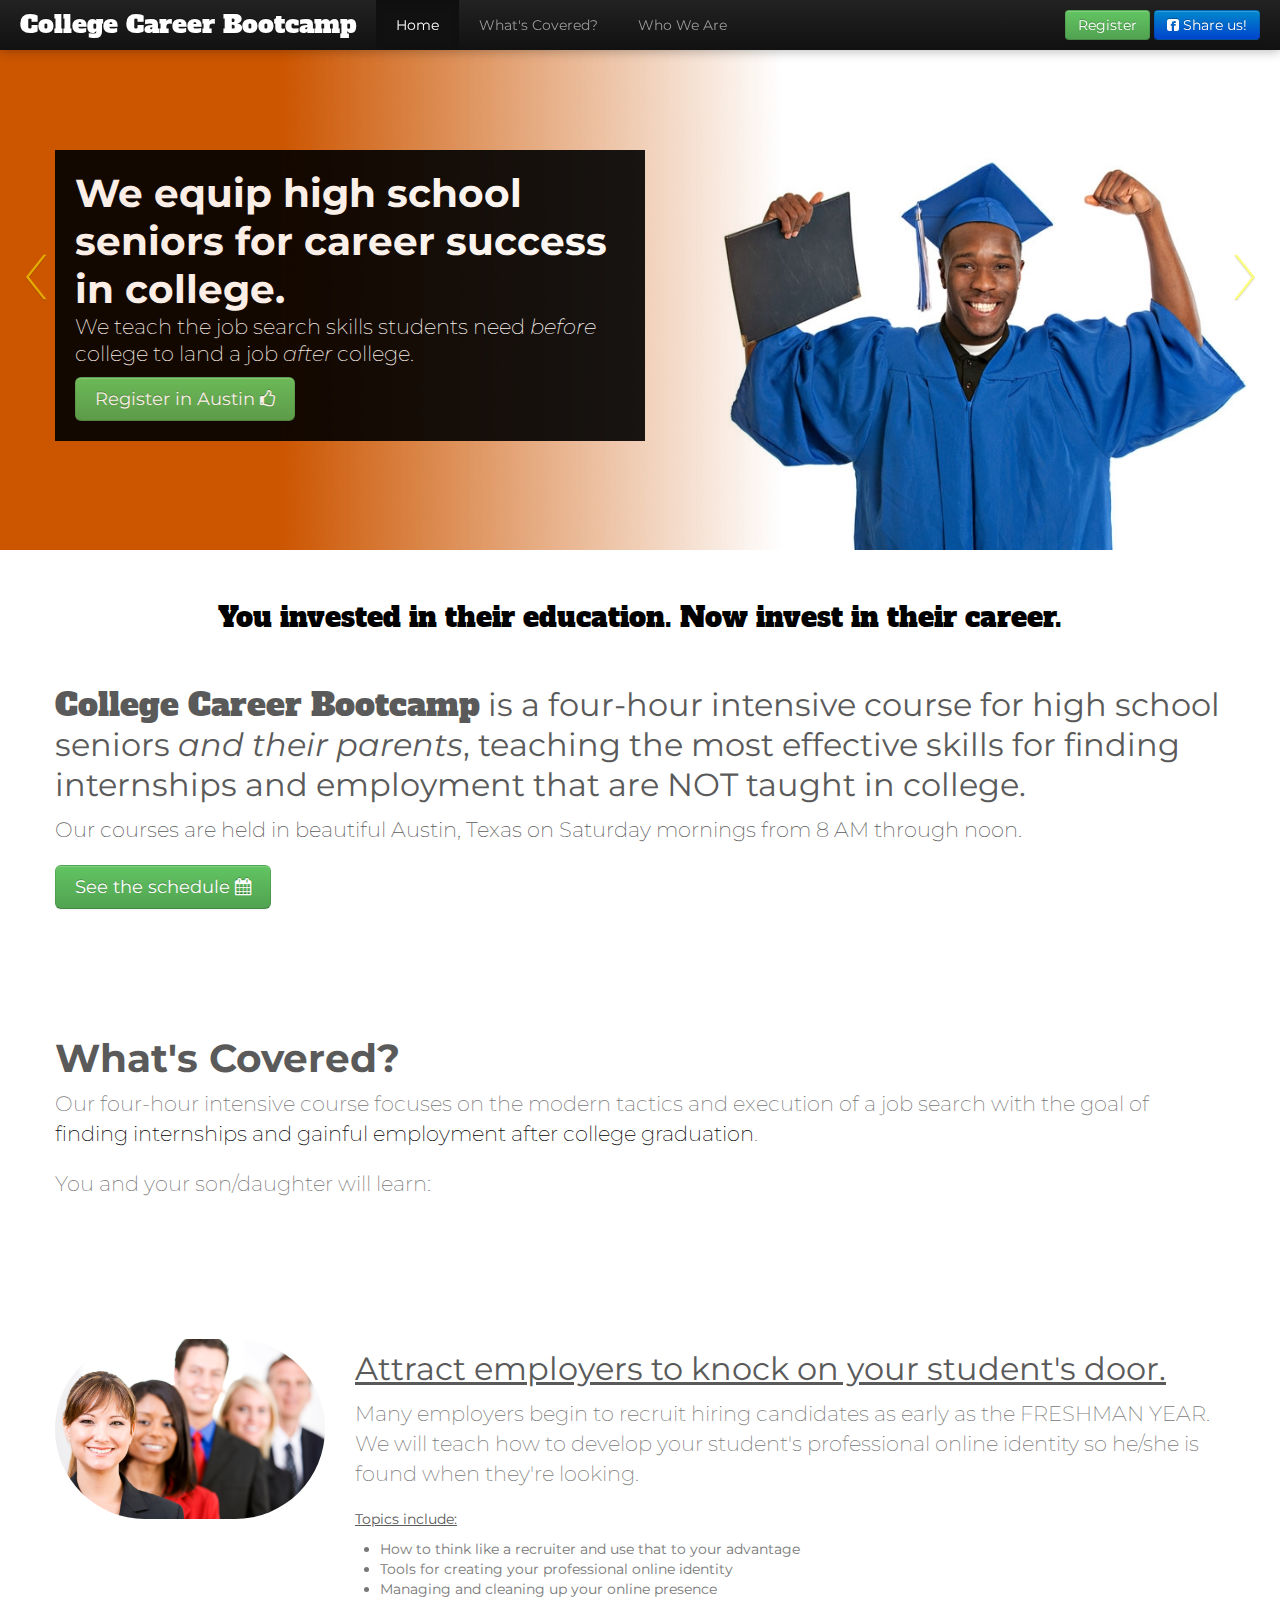
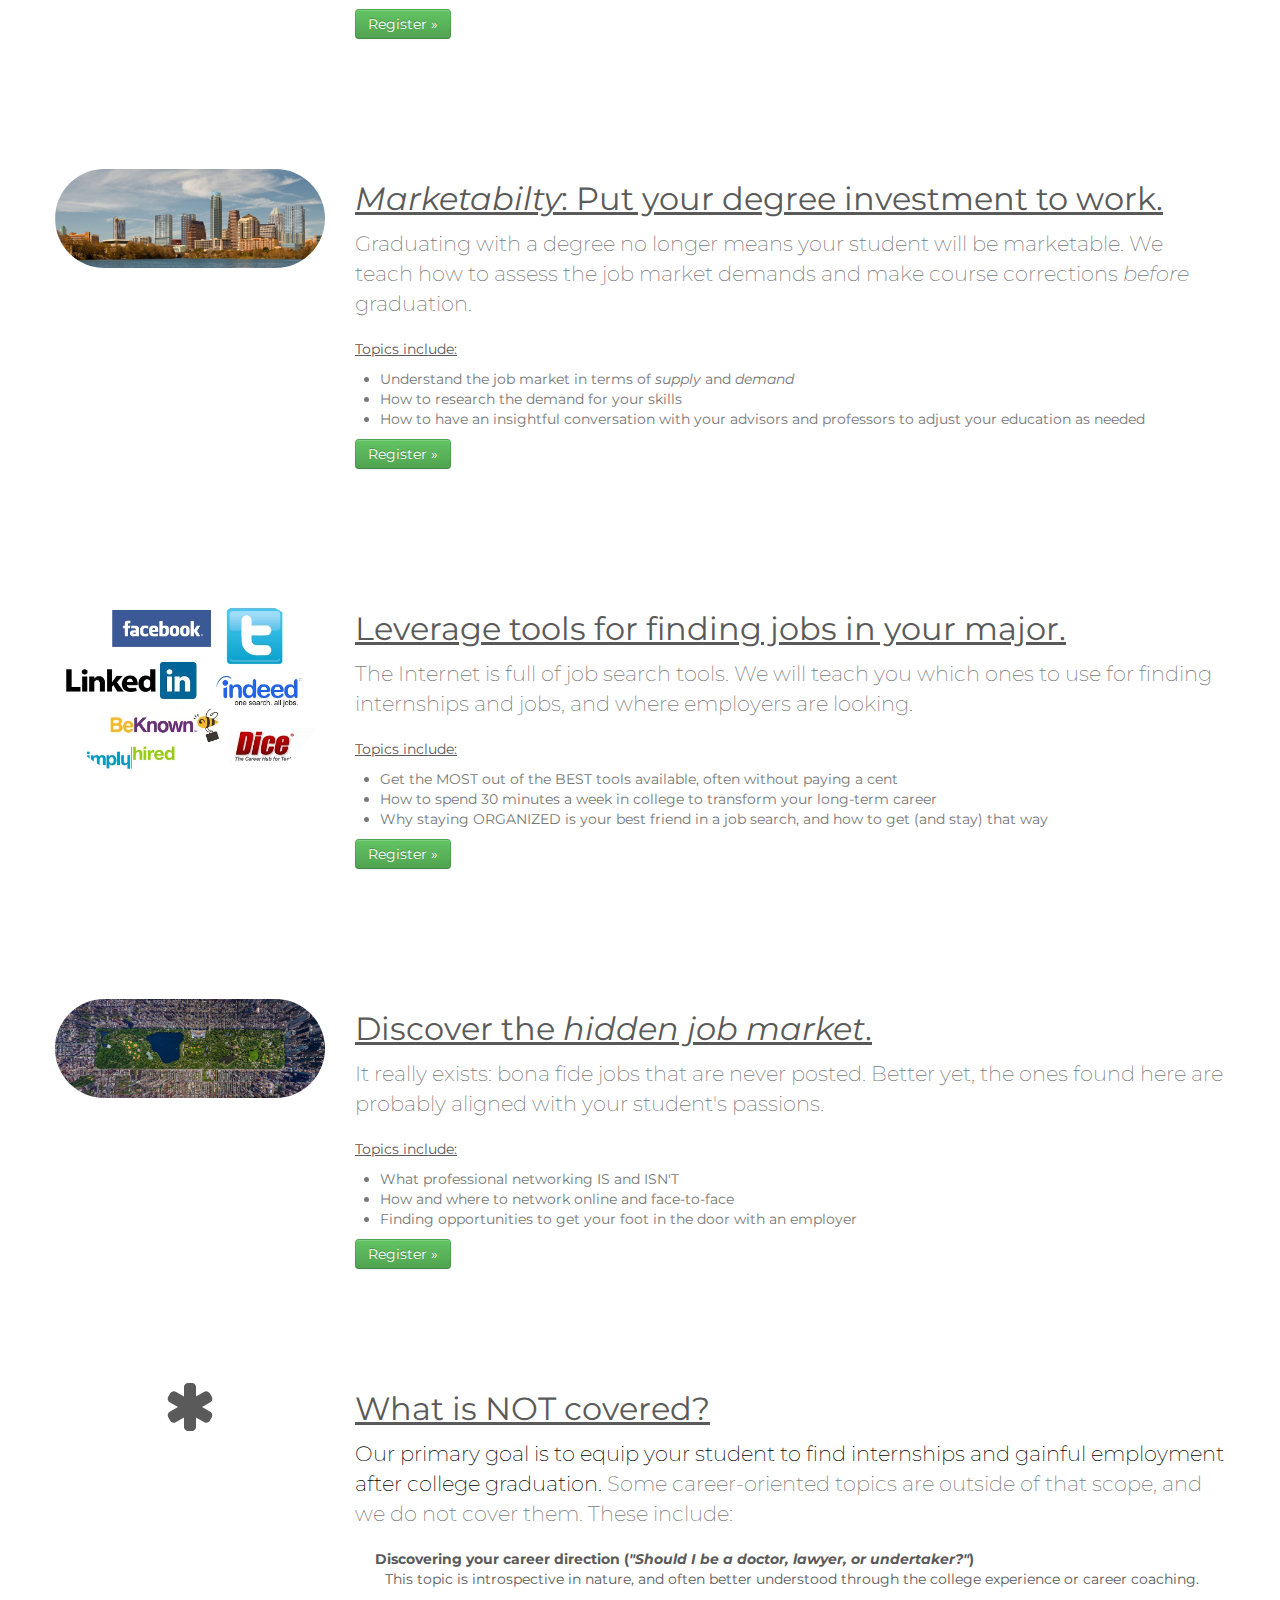
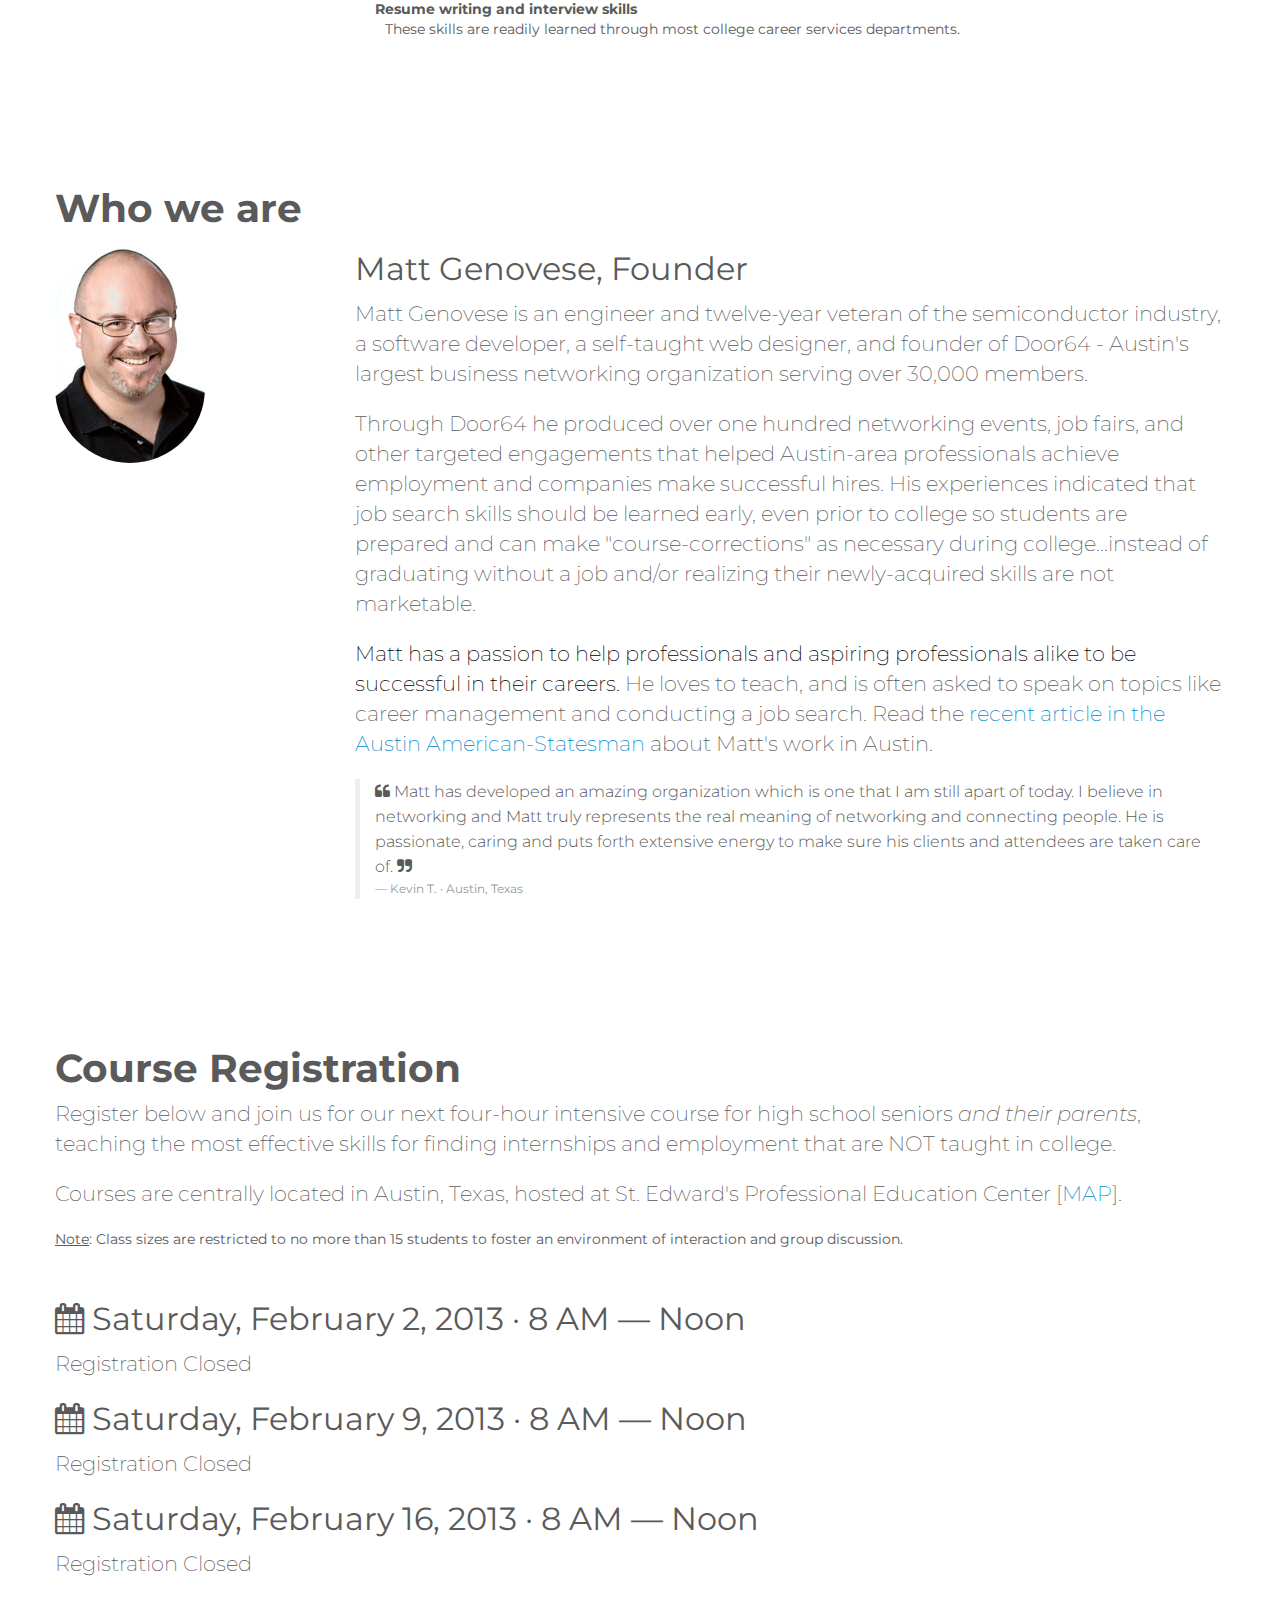
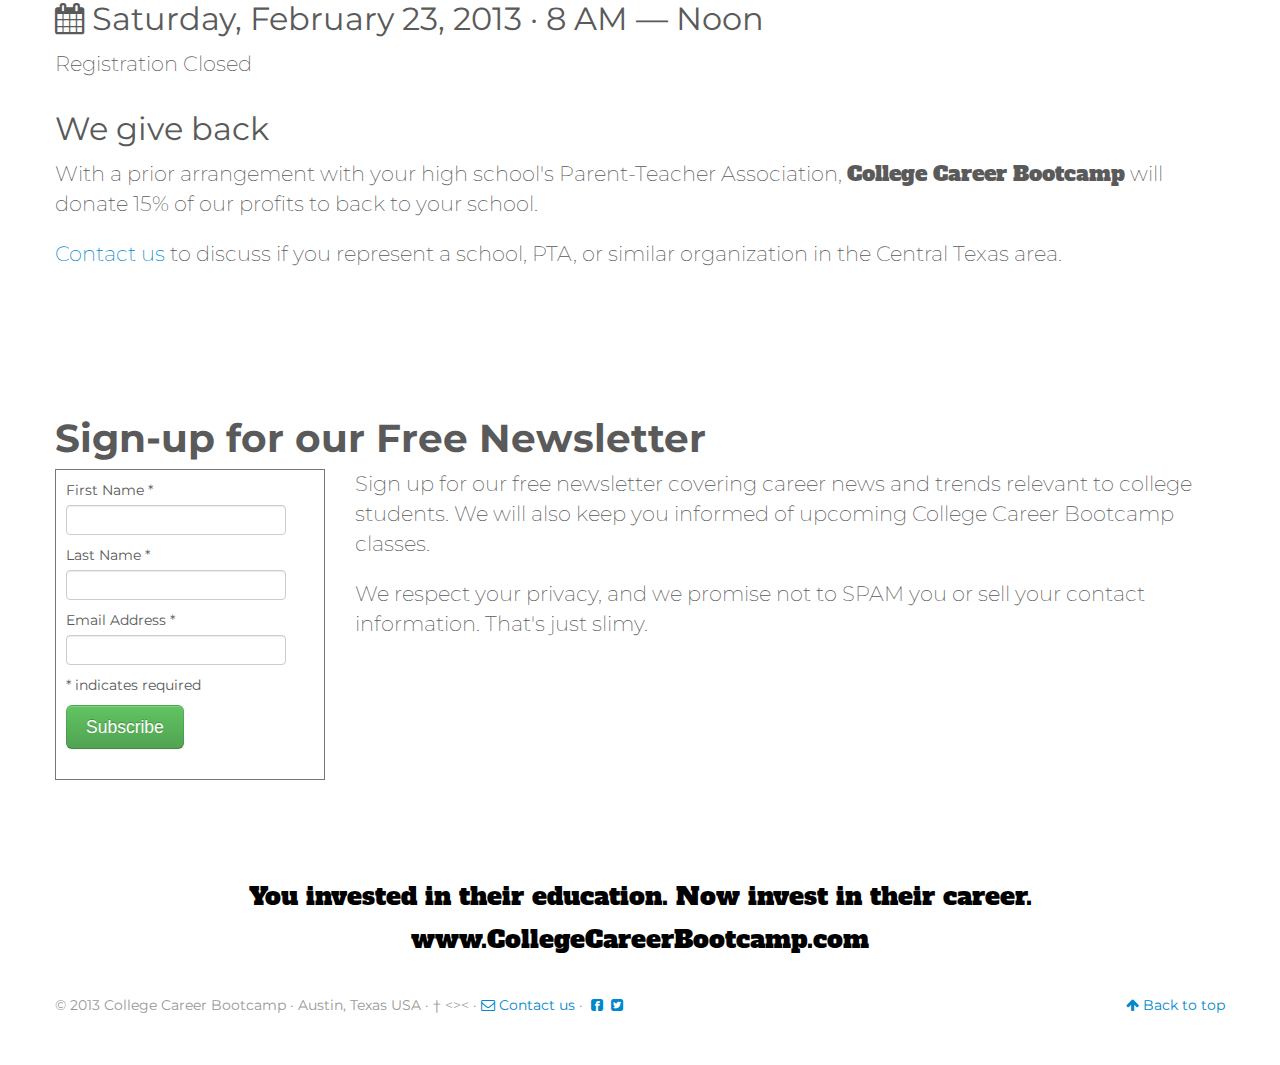
<file: index.html>
<!DOCTYPE html>
<html lang="en">
  <head>
    <meta charset="utf-8">
    <!--<title>College Career Bootcamp - Equipping High School Students for Career Success in College</title>-->
    <title>We Prepare High School Students For Career Success In College</title>
    <meta name="viewport" content="width=device-width, initial-scale=1.0">
    <meta name="description" content="An intensive course teaching high school students how to find a job, use LinkedIn, organize their job search, network, and manage their career in college.">
    <meta name="author" content="CollegeCareerBootcamp.com">
    <meta property="og:image"content="http://www.CollegeCareerBootcamp.com/img/ccb_facebook.png" />
    <meta property="og:site_name" content="CollegeCareerBootcamp.com" />
    <meta property="og:title" content="College Career Bootcamp - We Prepare High School Students For Career Success In College" />
    <meta property="og:url" content="http://www.CollegeCareerBootcamp.com" />
    <meta property="og:description" content="An intensive course teaching high school students how to find a job, use LinkedIn, organize their job search, network, and manage their career in college." />

    <link rel="icon" href="/img/favicon.png" type="image/x-icon" />

    <!-- Google Fonts -->
    <link href='http://fonts.googleapis.com/css?family=Alfa+Slab+One|Montserrat' rel='stylesheet' type='text/css'>

    <!-- Styles -->
    <link href="/css/bootstrap.css" rel="stylesheet">
    <style>
      body {
        padding-top: 50px; /* For nav bar */
      }
    </style>
    <link href="/css/bootstrap-responsive.css" rel="stylesheet">

    <!-- FontAwesome -->
    <link rel="stylesheet" href="/css/font-awesome.min.css">
    <!--[if IE 7]>
    <link rel="stylesheet" href="assets/css/font-awesome-ie7.min.css">
    <![endif]-->
 
    <!-- Custom styles last -->
    <link href="/css/custom.css" rel="stylesheet">

    <!-- HTML5 shim, for IE6-8 support of HTML5 elements -->
    <!--[if lt IE 9]>
      <script src="http://html5shim.googlecode.com/svn/trunk/html5.js"></script>
    <![endif]-->

    <!-- Google Translate -->
    <meta name="google-translate-customization" content="ed921159f3d4431d-f79764910552c0ba-ga7d430cb90d07345-19"></meta>
        
  </head>

  <body data-spy="scroll" data-target=".navbar">

<!-- Facebook Like Button Crap -->
<div id="fb-root"></div>
<script>(function(d, s, id) {
  var js, fjs = d.getElementsByTagName(s)[0];
  if (d.getElementById(id)) return;
  js = d.createElement(s); js.id = id;
  js.src = "//connect.facebook.net/en_US/all.js#xfbml=1&appId=309634745744633";
  fjs.parentNode.insertBefore(js, fjs);
}(document, 'script', 'facebook-jssdk'));</script>

    <!-- NAVBAR
    ================================================== -->
        <div class="navbar navbar-inverse navbar-fixed-top">
          <div class="navbar-inner">
            <div class="container-fluid">

            <!-- Responsive Navbar Part 1: Button for triggering responsive navbar (not covered in tutorial). Include responsive CSS to utilize. -->
            <div class="pull-right">
                <a class="btn btn-success anchorLink" style="margin-top: 10px;" href="#register">Register</a>
                <a class="btn btn-primary" style="margin-top: 10px"; target="_blank" href="http://www.facebook.com/sharer.php?u=http://www.CollegeCareerBootcamp.com"><i class="icon-facebook-sign"></i>&nbsp;Share us!</a>
            </div>
            <a class="btn btn-navbar" data-toggle="collapse" data-target=".nav-collapse">
              <span class="icon-bar"></span>
              <span class="icon-bar"></span>
              <span class="icon-bar"></span>
            </a>
            <a class="brand" href="http://www.CollegeCareerBootcamp.com">College Career Bootcamp</a>
            <!-- Responsive Navbar Part 2: Place all navbar contents you want collapsed withing .navbar-collapse.collapse. -->
            <div class="nav-collapse collapse">
              <ul class="nav">
                <li class="active"><a href="#" class="anchorLink">Home</a></li>
                <li><a href="#covered" class="anchorLink">What's Covered?</a></li>
                <li><a href="#about" class="anchorLink">Who We Are</a></li>
              </ul>
            </div><!--/.nav-collapse -->
            </div> <!-- /.container -->
          </div><!-- /.navbar-inner -->
        </div><!-- /.navbar -->



    <!-- Carousel
    ================================================== -->
    <div id="home"> <!-- Used for anchor for menu -->
    <div id="myCarousel" class="carousel slide">
      <div class="carousel-inner">

        <div class="item active">
          <img src="/img/slides/slide-grad.jpg" alt="">
          <div class="container">
            <div class="carousel-caption">
              <h1>We equip high school seniors for career success in college.</h1>
              <p class="lead">We teach the job search skills students need <em>before</em> college to land a job <em>after</em> college.</p>
              <a class="btn btn-large btn-success" href="#register">Register in Austin&nbsp;<i class="icon-thumbs-up"></i></a>
            </div>
          </div>
        </div>

        <div class="item">
          <img src="/img/slides/slide-employers.jpg" alt="">
          <div class="container">
            <div class="carousel-caption">
              <h1>Attract employers to knock on your student's door.</h1>
              <p class="lead">Develop a professional online identity so employers find your student first.</p>
              <a class="btn btn-large btn-primary" href="#employers">Learn more</a>
            </div>
          </div>
        </div>

        <div class="item">
          <img src="/img/slides/slide-city.jpg" alt="">
          <div class="container">
            <div class="carousel-caption">
              <h1><u>Marketabilty</u>: Putting your degree investment to work.</h1>
              <p class="lead">We teach your student how to research the job market and adapt while still in college.</p>
              <a class="btn btn-large btn-primary" href="#marketability">Learn more</a>
            </div>
          </div>
        </div>

        <div class="item">
          <img src="/img/slides/slide-tools.jpg" alt="">
          <div class="container">
            <div class="carousel-caption">
              <h1>Leverage tools for finding jobs in your major.</h1>
              <p class="lead">Learn how to search for part-time jobs, internships, and full-time employment.</p>
              <a class="btn btn-large btn-primary" href="#tools">Learn more</a>
            </div>
          </div>
        </div>

        <div class="item">
          <img src="/img/slides/slide-hidden.jpg" alt="">
          <div class="container">
            <div class="carousel-caption">
              <h1>Discover the hidden job market.</h1>
              <p class="lead">70% of jobs are never listed <em>anywhere</em>.  Learn how to find them, even in a tight market.</p>
              <a class="btn btn-large btn-primary" href="#hiddenjobs">Learn more</a>
            </div>
          </div>
        </div>


      </div>
      <a class="left carousel-control" href="#myCarousel" data-slide="prev">&lsaquo;</a>
      <a class="right carousel-control" href="#myCarousel" data-slide="next">&rsaquo;</a>
    </div><!-- /.carousel -->
    </div><!-- Home anchor -->


    <!-- Headline ----------------------------------------------------------->
    <div class="container">
      <div class="row-fluid">
        <div class="span12">
          <div class="top-headline">
            <p>You invested in their education.  Now invest in their career.</p>
          </div>
        </div>
      </div>
    </div><!-- container -->


    <!-- More Section ----------------------------------------------------------->
    <div class="container">
      <div class="row-fluid">
        <div class="span12">
          <h2><span class="brand">College Career Bootcamp</span> is a four-hour intensive course for high school seniors <em>and their parents</em>, teaching the most effective skills for finding internships and employment that are NOT taught in college.</h2>
          <p class="lead">Our courses are held in beautiful Austin, Texas on Saturday mornings from 8 AM through noon.</p>
          <a class="btn btn-large btn-success" href="#register">See the schedule&nbsp;<i class="icon-calendar"></i></a>
        </div>
      </div>
    </div><!-- container -->



    <!-- What's Covered Section -------------------------------------------------->
    <div class="container marketing whatscovered">

      <a class="anchorfix" name="covered">&nbsp;</a>
      <h1>What's Covered?</h1>

      <p class="lead">Our four-hour intensive course focuses on the modern tactics and execution of a job search with the goal of <span style="color:black;">finding internships and gainful employment after college graduation</span>.<p>
      <p class="lead">You and your son/daughter will learn:</p>

      <a class="anchorfix" name="employers">&nbsp;</a>
      <div class="row-fluid">
        <div class="span3">
          <img class="img-circle" src="/img/business-people1.jpg" data-src="/js/holder.js/140x140">
        </div>
        <div class="span9">
          <h2>Attract employers to knock on your student's door.</h2>
          <p class="lead">Many employers begin to recruit hiring candidates as early as the FRESHMAN YEAR.  We will teach how to develop your student's professional online identity so he/she is found when they're looking.</p>
          <p class="topicheader">Topics include:</p> 
          <ul class="topics">
            <li>How to think like a recruiter and use that to your advantage</li>
            <li>Tools for creating your professional online identity</li>
            <li>Managing and cleaning up your online presence</li>
          </ul>
          <p><a class="btn btn-success" href="#register">Register &raquo;</a></p>
        </div>
      </div>

      <a class="anchorfix" name="marketability">&nbsp;</a>
      <div class="row-fluid">
        <div class="span3">
          <img class="img-circle" src="/img/slides/slide-city.jpg" data-src="/js/holder.js/140x140">
        </div>
        <div class="span9">
          <h2><em>Marketabilty</em>: Put your degree investment to work.</h2>
          <p class="lead">Graduating with a degree no longer means your student will be marketable.  We teach how to assess the job market demands and make course corrections <em>before</em> graduation.</p>
          <p class="topicheader">Topics include:</p> 
          <ul class="topics">
            <li>Understand the job market in terms of <em>supply</em> and <em>demand</em></li>
            <li>How to research the demand for your skills</li>
            <li>How to have an insightful conversation with your advisors and professors to adjust your education as needed</li>
          </ul>
          <p><a class="btn btn-success" href="#register">Register &raquo;</a></p>
        </div>
      </div>

      <a class="anchorfix" name="tools">&nbsp;</a>
      <div class="row-fluid">
        <div class="span3">
          <img class="img-circle" src="/img/tools.jpg" data-src="/js/holder.js/140x140">
        </div>
        <div class="span9">
          <h2>Leverage tools for finding jobs in your major.</h2>
          <p class="lead">The Internet is full of job search tools.  We will teach you which ones to use for finding internships and jobs, and where employers are looking.</p>
          <p class="topicheader">Topics include:</p> 
          <ul class="topics">
            <li>Get the MOST out of the BEST tools available, often without paying a cent</li>
            <li>How to spend 30 minutes a week in college to transform your long-term career</li>
            <li>Why staying ORGANIZED is your best friend in a job search, and how to get (and stay) that way</li>
          </ul>
          <p><a class="btn btn-success" href="#register">Register &raquo;</a></p>
        </div>
      </div>

      <a class="anchorfix" name="hiddenjobs">&nbsp;</a>
      <div class="row-fluid">
        <div class="span3">
          <img class="img-circle" src="/img/slides/slide-hidden.jpg" data-src="/js/holder.js/140x140">
        </div>
        <div class="span9">
          <h2>Discover the <em>hidden job market</em>.</h2>
          <p class="lead">It really exists: bona fide jobs that are never posted.  Better yet, the ones found here are probably aligned with your student's passions.</p>
          <p class="topicheader">Topics include:</p> 
          <ul class="topics">
            <li>What professional networking IS and ISN'T</li>
            <li>How and where to network online and face-to-face</li>
            <li>Finding opportunities to get your foot in the door with an employer</li>
          </ul>
          <p><a class="btn btn-success" href="#register">Register &raquo;</a></p>
        </div>
      </div>

      <div class="row-fluid">
        <div class="span3">
          <div style="text-align: center;">
            <i class="icon-asterisk icon-4x"></i>
          </div>
        </div>
        <div class="span9">
          <h2>What is NOT covered?</h2>
          <p class="lead"><span style="color: black;">Our primary goal is to equip your student to find internships and gainful employment after college graduation.</span>  Some career-oriented topics are outside of that scope, and we do not cover them.  These include:</p>
          <dl>
            <dt>Discovering your career direction (<em>"Should I be a doctor, lawyer, or undertaker?"</em>)</dt>
            <dd>This topic is introspective in nature, and often better understood through the college experience or career coaching.</dd>
            <dt>Resume writing and interview skills</dt>
            <dd>These skills are readily learned through most college career services departments.</dd>
          </dl>
        </div>
      </div>

    </div><!-- container -->


    <!-- About Section ---------------------------------------------------------->
    <div class="container marketing">

      <a class="anchorfix" name="about">&nbsp;</a>
      <h1>Who we are</h1>

      <div class="row-fluid">
        <div class="span3">
          <img class="img-circle" src="/img/mg_headshot.jpg" data-src="/js/holder.js/140x140">
        </div>
        <div class="span9">
          <h2>Matt Genovese, Founder</h2>
          <p class="lead">Matt Genovese is an engineer and twelve-year veteran of the semiconductor industry, a software developer, a self-taught web designer, and founder of Door64 - Austin's largest business networking organization serving over 30,000 members.</p>
          <p class="lead">Through Door64 he produced over one hundred networking events, job fairs, and other targeted engagements that helped Austin-area professionals achieve employment and companies make successful hires.  His experiences indicated that job search skills should be learned early, even prior to college so students are prepared and can make "course-corrections" as necessary during college...instead of graduating without a job and/or realizing their newly-acquired skills are not marketable.</p>
          <p class="lead"><span style="color: black">Matt has a passion to help professionals and aspiring professionals alike to be successful in their careers.</span>  He loves to teach, and is often asked to speak on topics like career management and conducting a job search.  Read the <a href="http://www.statesman.com/news/technology/how-door64-became-an-austin-tech-hub/nRpXx/" target="_blank">recent article in the Austin American-Statesman</a> about Matt's work in Austin.</p>
          <blockquote>
            <p><i class="icon-quote-left"></i>&nbsp;Matt has developed an amazing organization which is one that I am still apart of today. I believe in networking and Matt truly represents the real meaning of networking and connecting people. He is passionate, caring and puts forth extensive energy to make sure his clients and attendees are taken care of.&nbsp;<i class="icon-quote-right"></i></p>
            <small>Kevin T. &middot; Austin, Texas</small>
          </blockquote>
        </div>
      </div>
    </div><!-- container -->


    <!-- Register Section ---------------------------------------------------------->
    <div class="container marketing">

      <a class="anchorfix" name="register">&nbsp;</a>
      <h1>Course Registration</h1>

      <div class="row-fluid">
        <div class="span12">
          <p class="lead">Register below and join us for our next four-hour intensive course for high school seniors <em>and their parents</em>, teaching the most effective skills for finding internships and employment that are NOT taught in college.</p>
          <p class="lead">Courses are centrally located in Austin, Texas, hosted at St. Edward's Professional Education Center [<a target="_blank" href="http://goo.gl/maps/43lgR">MAP</a>].</p>
          <p><span style="text-decoration: underline;">Note</span>: Class sizes are restricted to no more than 15 students to foster an environment of interaction and group discussion.</p>
          <div class="eventbrite_container">
<h2><i class="icon-calendar"></i>&nbsp;Saturday, February 2, 2013 &middot; 8 AM &mdash; Noon</h2>
<p class="lead">Registration Closed</p>
<h2><i class="icon-calendar"></i>&nbsp;Saturday, February 9, 2013 &middot; 8 AM &mdash; Noon</h2>
<p class="lead">Registration Closed</p>
<h2><i class="icon-calendar"></i>&nbsp;Saturday, February 16, 2013 &middot; 8 AM &mdash; Noon</h2>
<p class="lead">Registration Closed</p>
<h2><i class="icon-calendar"></i>&nbsp;Saturday, February 23, 2013 &middot; 8 AM &mdash; Noon</h2>
<p class="lead">Registration Closed</p>
<!-- BEGIN Eventbrite Paste-in -->
<!-- END Eventbrite Paste-in -->
          </div><!-- eventbrite_container -->
        </div>
      </div>

      <div class="row-fluid">
        <div class="span12">
          <h2>We give back</h2>
          <p class="lead">With a prior arrangement with your high school's Parent-Teacher Association, <span class="brand">College Career Bootcamp</span> will donate 15% of our profits to back to your school.</p>
          <p class="lead"><a href="mailto:info@CollegeCareerBootcamp.com?subject=PTA%20Partnership">Contact us</a> to discuss if you represent a school, PTA, or similar organization in the Central Texas area.
        </div>
      </div>

    </div><!-- container -->


    <!-- MailChimp ---------------------------------------------------------------------->
    <a class="anchorfix" name="newsletter">&nbsp;</a>
    <div class="container marketing">
      <h1>Sign-up for our Free Newsletter</h1>
      <div class="row-fluid">

        <div class="span3">
<!-- Begin MailChimp Signup Form -->
<div id="mc_embed_signup">
<form action="http://collegecareerbootcamp.us6.list-manage1.com/subscribe/post?u=c982d39bdf61b4086051ae592&amp;id=9d932bb3d0" method="post" id="mc-embedded-subscribe-form" name="mc-embedded-subscribe-form" class="validate" target="_blank" novalidate>

<div class="mc-field-group">
	<label for="mce-FNAME">First Name  <span class="asterisk">*</span></label>
	<input type="text" value="" name="FNAME" class="required email" id="mce-FNAME">
	<label for="mce-LNAME">Last Name  <span class="asterisk">*</span></label>
	<input type="text" value="" name="LNAME" class="required email" id="mce-LNAME">
	<label for="mce-EMAIL">Email Address  <span class="asterisk">*</span></label>
	<input type="email" value="" name="EMAIL" class="required email" id="mce-EMAIL">
</div>
<div class="indicates-required"><span class="asterisk">*</span> indicates required</div>
	<div id="mce-responses" class="clear">
		<div class="response" id="mce-error-response" style="display:none"></div>
		<div class="response" id="mce-success-response" style="display:none"></div>
	</div>	<div class="clear"><input type="submit" value="Subscribe" name="subscribe" id="mc-embedded-subscribe" class="btn btn-success btn-large"></div>
</form>
</div>
<!--End mc_embed_signup-->
        </div>

        <div class="span9">
            <p class="lead">
            Sign up for our free newsletter covering career news and trends relevant to college students.  We will also keep you informed of upcoming College Career Bootcamp classes.
            </p>
            <p class="lead">
            We respect your privacy, and we promise not to SPAM you or sell your contact information.  That's just slimy.
            </p>
        </div><!-- span -->

      </div><!-- row -->
    </div><!-- container -->


      <!-- FOOTER ----------------------------------------------------------------------->
    <div class="container marketing">
      <div class="brand brand-footer">
      <p>You invested in their education.  Now invest in their career.</p>
      <p>www.CollegeCareerBootcamp.com</p>
      </div>
      <div style="margin-top: 40px;" class="fb-like" data-href="http://www.facebook.com/CollegeCareerBootcamp/" data-send="true" data-width="200" data-show-faces="false"></div>
<!-- Google Translate -->
      <div id="google_translate_element"></div><script type="text/javascript">
function googleTranslateElementInit() {
  new google.translate.TranslateElement({pageLanguage: 'en', layout: google.translate.TranslateElement.InlineLayout.SIMPLE, gaTrack: true, gaId: 'UA-36512332-2'}, 'google_translate_element');
}
</script><script type="text/javascript" src="//translate.google.com/translate_a/element.js?cb=googleTranslateElementInit"></script>
<!-- Google Translate -->
      <footer>
        <p class="pull-right"><a href="#"><i class="icon-arrow-up"></i>&nbsp;Back to top</a></p>
        <p>&copy; 2013 College Career Bootcamp &middot; Austin, Texas USA &middot; &dagger; <>< &middot; <a href="mailto:info@CollegeCareerBootcamp.com"><i class="icon-envelope"></i>&nbsp;Contact us</a> &middot;&nbsp;
        <a target="_blank" href="http://facebook.com/CollegeCareerBootcamp"><i class="icon-facebook-sign"></i></a>&nbsp;
        <a target="_blank" href="http://twiter.com/CollgeCareerBC"><i class="icon-twitter-sign"></i></a>&nbsp;
        </p>
      </footer>
    </div><!-- container -->



    <!-- Javascript
    ================================================== -->
    <script src="/js/jquery.js"></script>
    <script src="/js/bootstrap.min.js"></script>

    <script>
      !function ($) {
        $(function(){
          // carousel demo
          $('#myCarousel').carousel({interval: 10000
          })
        })
      }(window.jQuery)
    </script>

    <!-- Google Analytics -->
    <script type="text/javascript">

  var _gaq = _gaq || [];
  _gaq.push(['_setAccount', 'UA-36512332-2']);
  _gaq.push(['_trackPageview']);

  (function() {
    var ga = document.createElement('script'); ga.type = 'text/javascript'; ga.async = true;
    ga.src = ('https:' == document.location.protocol ? 'https://ssl' : 'http://www') + '.google-analytics.com/ga.js';
    var s = document.getElementsByTagName('script')[0]; s.parentNode.insertBefore(ga, s);
  })();

    </script>

  </body>
</html>
</file>
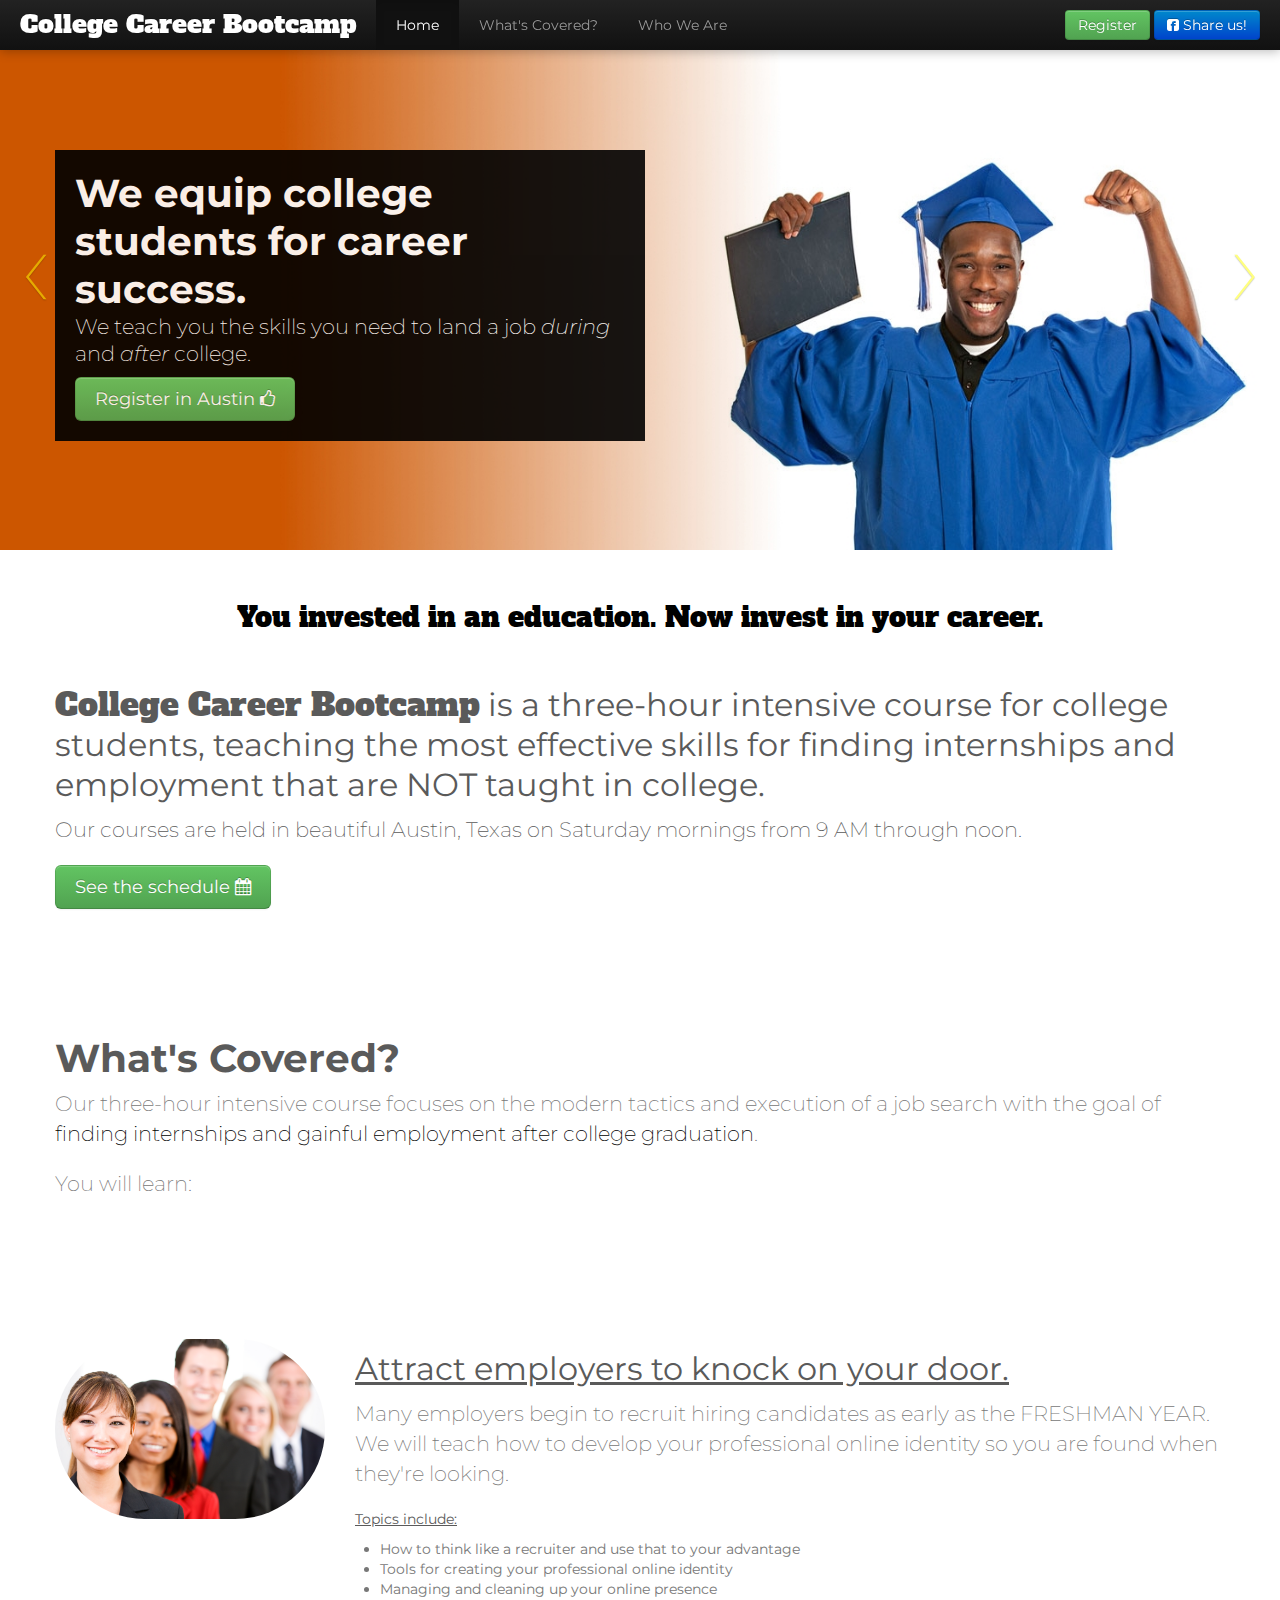
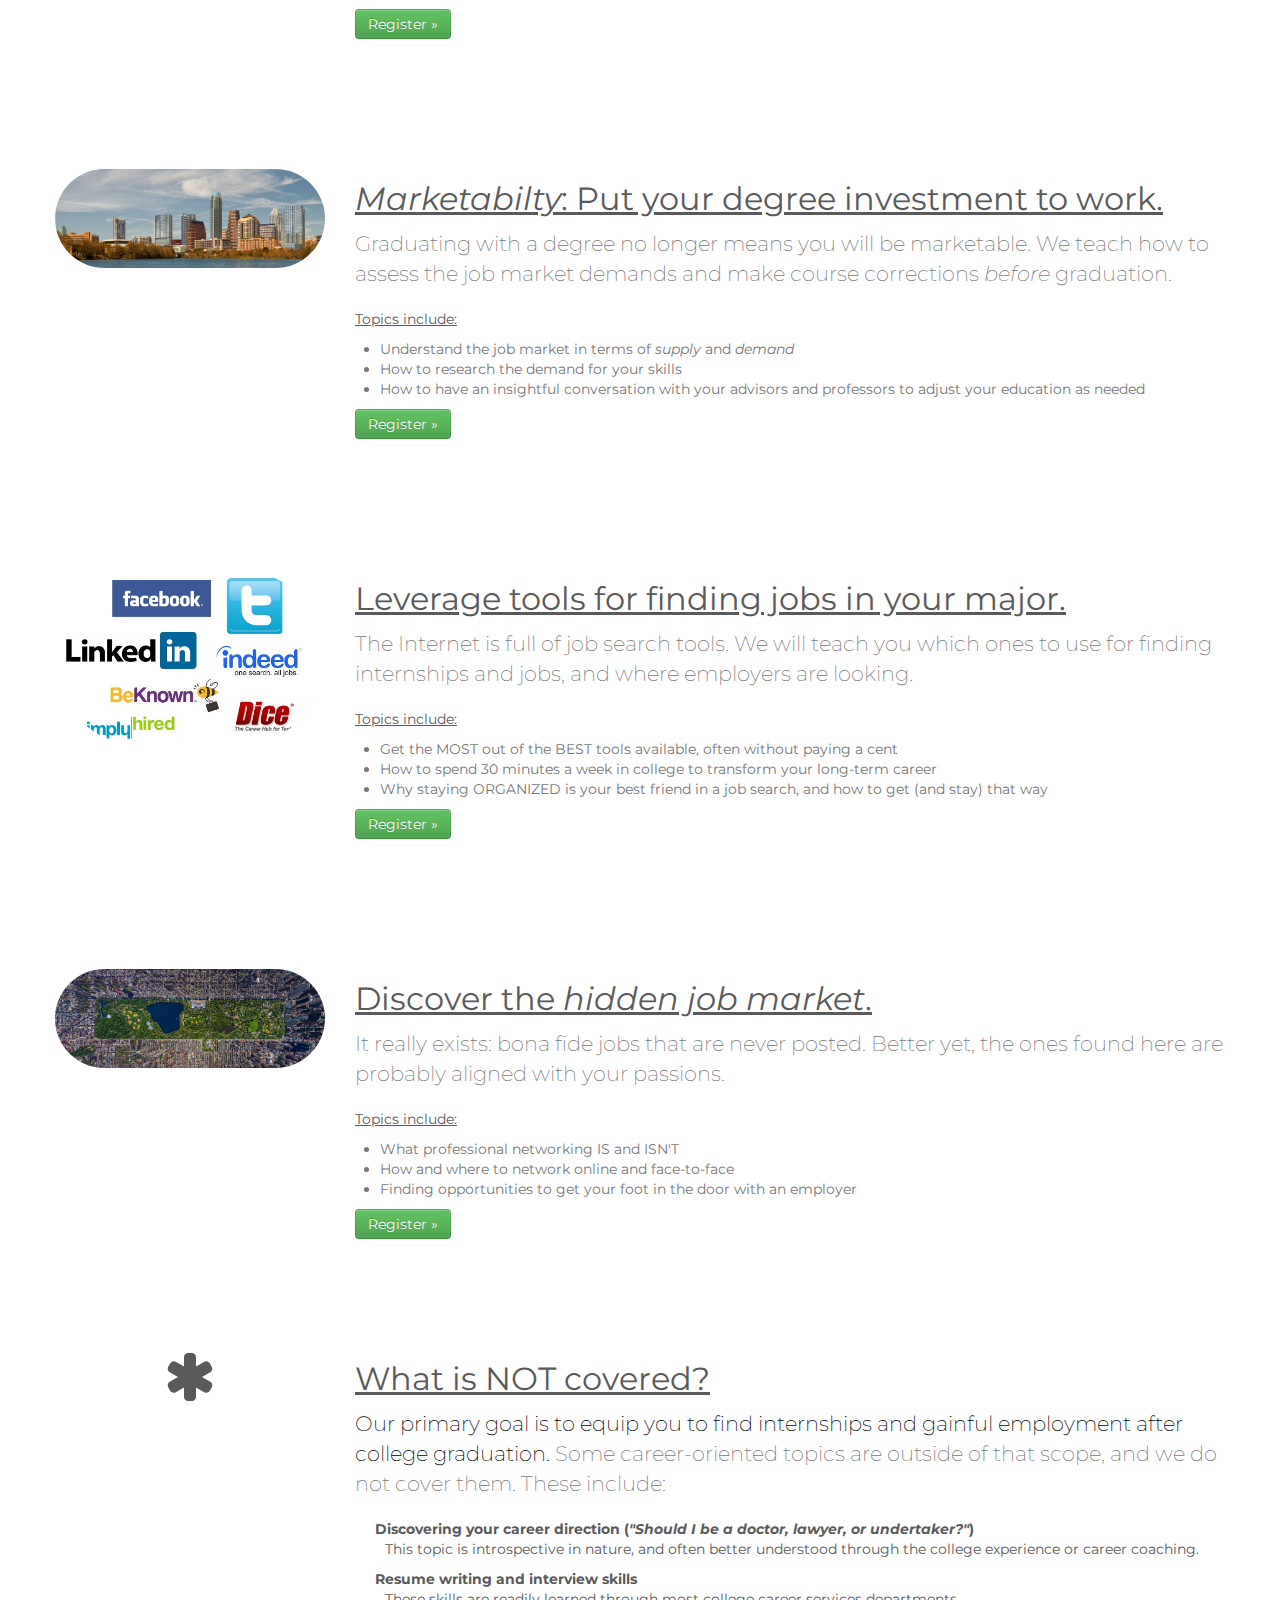
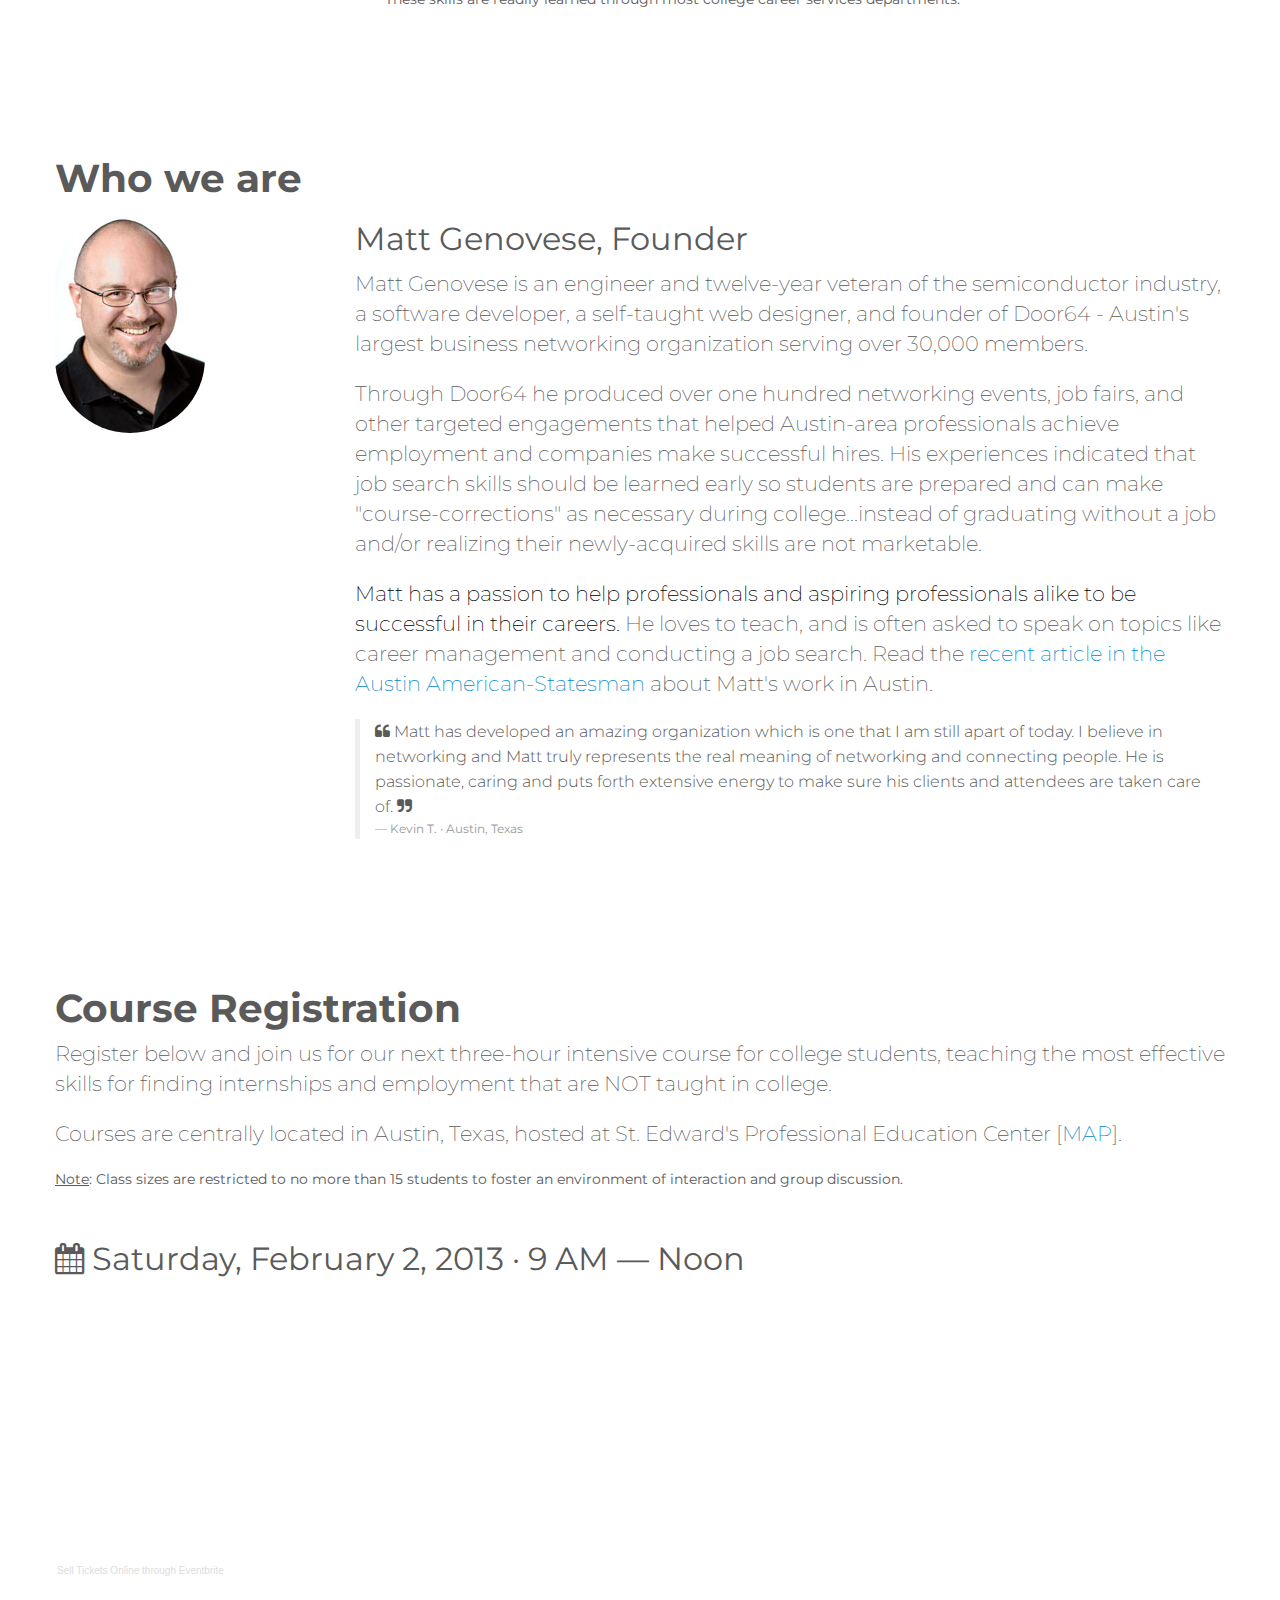
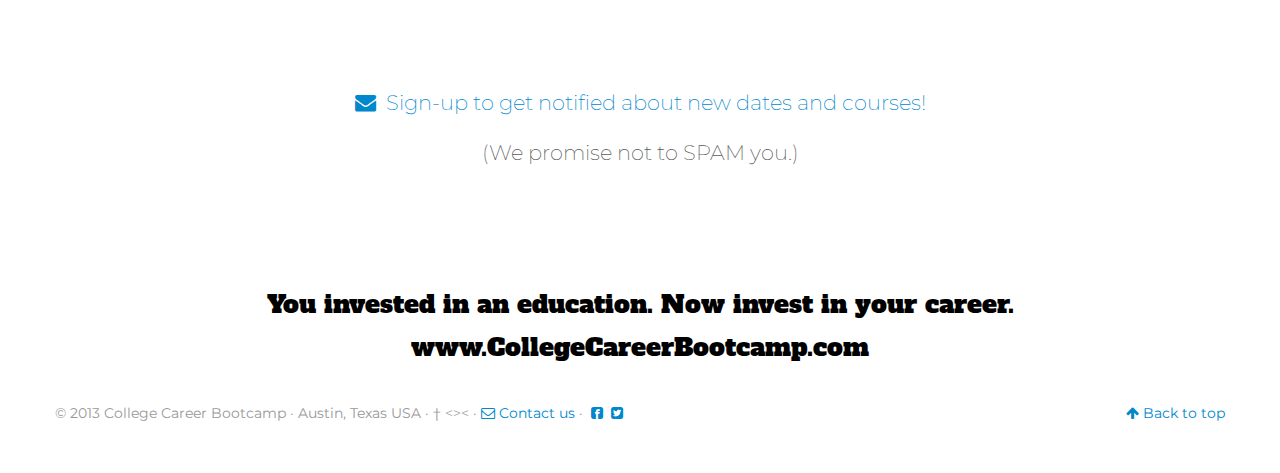
<file: college.html>
<!DOCTYPE html>
<html lang="en">
  <head>
    <meta charset="utf-8">
    <!--<title>College Career Bootcamp - Equipping College Students for Career Success</title>-->
    <title>College Career Bootcamp - We Prepare College Students For Career Success</title>
    <meta name="viewport" content="width=device-width, initial-scale=1.0">
    <meta name="description" content="An intensive course teaching college students how to find a job, use LinkedIn, organize their job search, network, and manage their career in college and afterwards.">
    <meta name="author" content="CollegeCareerBootcamp.com">
    <meta property="og:image"content="http://www.CollegeCareerBootcamp.com/img/ccb_facebook.png" />
    <meta property="og:site_name" content="CollegeCareerBootcamp.com" />
    <meta property="og:title" content="College Career Bootcamp - We Prepare College Students For Career Success" />
    <meta property="og:url" content="http://www.CollegeCareerBootcamp.com/college.html" />
    <meta property="og:description" content="An intensive course teaching college students how to find a job, use LinkedIn, organize their job search, network, and manage their career in college and afterwards." />

    <link rel="icon" href="/img/favicon.png" type="image/x-icon" />

    <!-- Google Fonts -->
    <link href='http://fonts.googleapis.com/css?family=Alfa+Slab+One|Montserrat' rel='stylesheet' type='text/css'>

    <!-- Styles -->
    <link href="/css/bootstrap.css" rel="stylesheet">
    <style>
      body {
        padding-top: 50px; /* For nav bar */
      }
    </style>
    <link href="/css/bootstrap-responsive.css" rel="stylesheet">

    <!-- FontAwesome -->
    <link rel="stylesheet" href="/css/font-awesome.min.css">
    <!--[if IE 7]>
    <link rel="stylesheet" href="assets/css/font-awesome-ie7.min.css">
    <![endif]-->
 
    <!-- Custom styles last -->
    <link href="/css/custom.css" rel="stylesheet">

    <!-- HTML5 shim, for IE6-8 support of HTML5 elements -->
    <!--[if lt IE 9]>
      <script src="http://html5shim.googlecode.com/svn/trunk/html5.js"></script>
    <![endif]-->

  </head>

  <body data-spy="scroll" data-target=".navbar">

<!-- Facebook Like Button Crap -->
<div id="fb-root"></div>
<script>(function(d, s, id) {
  var js, fjs = d.getElementsByTagName(s)[0];
  if (d.getElementById(id)) return;
  js = d.createElement(s); js.id = id;
  js.src = "//connect.facebook.net/en_US/all.js#xfbml=1&appId=309634745744633";
  fjs.parentNode.insertBefore(js, fjs);
}(document, 'script', 'facebook-jssdk'));</script>

    <!-- NAVBAR
    ================================================== -->
        <div class="navbar navbar-inverse navbar-fixed-top">
          <div class="navbar-inner">
            <div class="container-fluid">

            <!-- Responsive Navbar Part 1: Button for triggering responsive navbar (not covered in tutorial). Include responsive CSS to utilize. -->
            <div class="pull-right">
                <a class="btn btn-success anchorLink" style="margin-top: 10px;" href="#register">Register</a>
                <a class="btn btn-primary" style="margin-top: 10px"; target="_blank" href="http://www.facebook.com/sharer.php?u=http://www.CollegeCareerBootcamp.com/college.html"><i class="icon-facebook-sign"></i>&nbsp;Share us!</a>
            </div>
            <a class="btn btn-navbar" data-toggle="collapse" data-target=".nav-collapse">
              <span class="icon-bar"></span>
              <span class="icon-bar"></span>
              <span class="icon-bar"></span>
            </a>
            <a class="brand" href="http://www.CollegeCareerBootcamp.com">College Career Bootcamp</a>
            <!-- Responsive Navbar Part 2: Place all navbar contents you want collapsed withing .navbar-collapse.collapse. -->
            <div class="nav-collapse collapse">
              <ul class="nav">
                <li class="active"><a href="#" class="anchorLink">Home</a></li>
                <li><a href="#covered" class="anchorLink">What's Covered?</a></li>
                <li><a href="#about" class="anchorLink">Who We Are</a></li>
              </ul>
            </div><!--/.nav-collapse -->
            </div> <!-- /.container -->
          </div><!-- /.navbar-inner -->
        </div><!-- /.navbar -->



    <!-- Carousel
    ================================================== -->
    <div id="home"> <!-- Used for anchor for menu -->
    <div id="myCarousel" class="carousel slide">
      <div class="carousel-inner">

        <div class="item active">
          <img src="/img/slides/slide-grad.jpg" alt="">
          <div class="container">
            <div class="carousel-caption">
              <h1>We equip college students for career success.</h1>
              <p class="lead">We teach you the skills you need to land a job <em>during</em> and <em>after</em> college.</p>
              <a class="btn btn-large btn-success" href="#register">Register in Austin&nbsp;<i class="icon-thumbs-up"></i></a>
            </div>
          </div>
        </div>

        <div class="item">
          <img src="/img/slides/slide-employers.jpg" alt="">
          <div class="container">
            <div class="carousel-caption">
              <h1>Attract employers to knock on your door.</h1>
              <p class="lead">Develop a professional online identity so employers find you first.</p>
              <a class="btn btn-large btn-primary" href="#employers">Learn more</a>
            </div>
          </div>
        </div>

        <div class="item">
          <img src="/img/slides/slide-city.jpg" alt="">
          <div class="container">
            <div class="carousel-caption">
              <h1><u>Marketabilty</u>: Putting your degree investment to work.</h1>
              <p class="lead">We teach you how to research the job market and adapt while still in college.</p>
              <a class="btn btn-large btn-primary" href="#marketability">Learn more</a>
            </div>
          </div>
        </div>

        <div class="item">
          <img src="/img/slides/slide-tools.jpg" alt="">
          <div class="container">
            <div class="carousel-caption">
              <h1>Leverage tools for finding jobs in your major.</h1>
              <p class="lead">Learn how to search for part-time jobs, internships, and full-time employment.</p>
              <a class="btn btn-large btn-primary" href="#tools">Learn more</a>
            </div>
          </div>
        </div>

        <div class="item">
          <img src="/img/slides/slide-hidden.jpg" alt="">
          <div class="container">
            <div class="carousel-caption">
              <h1>Discover the hidden job market.</h1>
              <p class="lead">70% of jobs are never listed <em>anywhere</em>.  Learn how to find them, even in a tight market.</p>
              <a class="btn btn-large btn-primary" href="#hiddenjobs">Learn more</a>
            </div>
          </div>
        </div>


      </div>
      <a class="left carousel-control" href="#myCarousel" data-slide="prev">&lsaquo;</a>
      <a class="right carousel-control" href="#myCarousel" data-slide="next">&rsaquo;</a>
    </div><!-- /.carousel -->
    </div><!-- Home anchor -->


    <!-- Headline ----------------------------------------------------------->
    <div class="container">
      <div class="row-fluid">
        <div class="span12">
          <div class="top-headline">
            <p>You invested in an education.  Now invest in your career.</p>
          </div>
        </div>
      </div>
    </div><!-- container -->


    <!-- More Section ----------------------------------------------------------->
    <div class="container">
      <div class="row-fluid">
        <div class="span12">
          <h2><span class="brand">College Career Bootcamp</span> is a three-hour intensive course for college students, teaching the most effective skills for finding internships and employment that are NOT taught in college.</h2>
          <p class="lead">Our courses are held in beautiful Austin, Texas on Saturday mornings from 9 AM through noon.</p>
          <a class="btn btn-large btn-success" href="#register">See the schedule&nbsp;<i class="icon-calendar"></i></a>
        </div>
      </div>
    </div><!-- container -->



    <!-- What's Covered Section -------------------------------------------------->
    <div class="container marketing whatscovered">

      <a class="anchorfix" name="covered">&nbsp;</a>
      <h1>What's Covered?</h1>

      <p class="lead">Our three-hour intensive course focuses on the modern tactics and execution of a job search with the goal of <span style="color:black;">finding internships and gainful employment after college graduation</span>.<p>
      <p class="lead">You will learn:</p>

      <a class="anchorfix" name="employers">&nbsp;</a>
      <div class="row-fluid">
        <div class="span3">
          <img class="img-circle" src="/img/business-people1.jpg" data-src="/js/holder.js/140x140">
        </div>
        <div class="span9">
          <h2>Attract employers to knock on your door.</h2>
          <p class="lead">Many employers begin to recruit hiring candidates as early as the FRESHMAN YEAR.  We will teach how to develop your professional online identity so you are found when they're looking.</p>
          <p class="topicheader">Topics include:</p> 
          <ul class="topics">
            <li>How to think like a recruiter and use that to your advantage</li>
            <li>Tools for creating your professional online identity</li>
            <li>Managing and cleaning up your online presence</li>
          </ul>
          <p><a class="btn btn-success" href="#register">Register &raquo;</a></p>
        </div>
      </div>

      <a class="anchorfix" name="marketability">&nbsp;</a>
      <div class="row-fluid">
        <div class="span3">
          <img class="img-circle" src="/img/slides/slide-city.jpg" data-src="/js/holder.js/140x140">
        </div>
        <div class="span9">
          <h2><em>Marketabilty</em>: Put your degree investment to work.</h2>
          <p class="lead">Graduating with a degree no longer means you will be marketable.  We teach how to assess the job market demands and make course corrections <em>before</em> graduation.</p>
          <p class="topicheader">Topics include:</p> 
          <ul class="topics">
            <li>Understand the job market in terms of <em>supply</em> and <em>demand</em></li>
            <li>How to research the demand for your skills</li>
            <li>How to have an insightful conversation with your advisors and professors to adjust your education as needed</li>
          </ul>
          <p><a class="btn btn-success" href="#register">Register &raquo;</a></p>
        </div>
      </div>

      <a class="anchorfix" name="tools">&nbsp;</a>
      <div class="row-fluid">
        <div class="span3">
          <img class="img-circle" src="/img/tools.jpg" data-src="/js/holder.js/140x140">
        </div>
        <div class="span9">
          <h2>Leverage tools for finding jobs in your major.</h2>
          <p class="lead">The Internet is full of job search tools.  We will teach you which ones to use for finding internships and jobs, and where employers are looking.</p>
          <p class="topicheader">Topics include:</p> 
          <ul class="topics">
            <li>Get the MOST out of the BEST tools available, often without paying a cent</li>
            <li>How to spend 30 minutes a week in college to transform your long-term career</li>
            <li>Why staying ORGANIZED is your best friend in a job search, and how to get (and stay) that way</li>
          </ul>
          <p><a class="btn btn-success" href="#register">Register &raquo;</a></p>
        </div>
      </div>

      <a class="anchorfix" name="hiddenjobs">&nbsp;</a>
      <div class="row-fluid">
        <div class="span3">
          <img class="img-circle" src="/img/slides/slide-hidden.jpg" data-src="/js/holder.js/140x140">
        </div>
        <div class="span9">
          <h2>Discover the <em>hidden job market</em>.</h2>
          <p class="lead">It really exists: bona fide jobs that are never posted.  Better yet, the ones found here are probably aligned with your passions.</p>
          <p class="topicheader">Topics include:</p> 
          <ul class="topics">
            <li>What professional networking IS and ISN'T</li>
            <li>How and where to network online and face-to-face</li>
            <li>Finding opportunities to get your foot in the door with an employer</li>
          </ul>
          <p><a class="btn btn-success" href="#register">Register &raquo;</a></p>
        </div>
      </div>

      <div class="row-fluid">
        <div class="span3">
          <div style="text-align: center;">
            <i class="icon-asterisk icon-4x"></i>
          </div>
        </div>
        <div class="span9">
          <h2>What is NOT covered?</h2>
          <p class="lead"><span style="color: black;">Our primary goal is to equip you to find internships and gainful employment after college graduation.</span>  Some career-oriented topics are outside of that scope, and we do not cover them.  These include:</p>
          <dl>
            <dt>Discovering your career direction (<em>"Should I be a doctor, lawyer, or undertaker?"</em>)</dt>
            <dd>This topic is introspective in nature, and often better understood through the college experience or career coaching.</dd>
            <dt>Resume writing and interview skills</dt>
            <dd>These skills are readily learned through most college career services departments.</dd>
          </dl>
        </div>
      </div>

    </div><!-- container -->


    <!-- About Section ---------------------------------------------------------->
    <div class="container marketing">

      <a class="anchorfix" name="about">&nbsp;</a>
      <h1>Who we are</h1>

      <div class="row-fluid">
        <div class="span3">
          <img class="img-circle" src="/img/mg_headshot.jpg" data-src="/js/holder.js/140x140">
        </div>
        <div class="span9">
          <h2>Matt Genovese, Founder</h2>
          <p class="lead">Matt Genovese is an engineer and twelve-year veteran of the semiconductor industry, a software developer, a self-taught web designer, and founder of Door64 - Austin's largest business networking organization serving over 30,000 members.</p>
          <p class="lead">Through Door64 he produced over one hundred networking events, job fairs, and other targeted engagements that helped Austin-area professionals achieve employment and companies make successful hires.  His experiences indicated that job search skills should be learned early so students are prepared and can make "course-corrections" as necessary during college...instead of graduating without a job and/or realizing their newly-acquired skills are not marketable.</p>
          <p class="lead"><span style="color: black">Matt has a passion to help professionals and aspiring professionals alike to be successful in their careers.</span>  He loves to teach, and is often asked to speak on topics like career management and conducting a job search.  Read the <a href="http://www.statesman.com/news/technology/how-door64-became-an-austin-tech-hub/nRpXx/" target="_blank">recent article in the Austin American-Statesman</a> about Matt's work in Austin.</p>
          <blockquote>
            <p><i class="icon-quote-left"></i>&nbsp;Matt has developed an amazing organization which is one that I am still apart of today. I believe in networking and Matt truly represents the real meaning of networking and connecting people. He is passionate, caring and puts forth extensive energy to make sure his clients and attendees are taken care of.&nbsp;<i class="icon-quote-right"></i></p>
            <small>Kevin T. &middot; Austin, Texas</small>
          </blockquote>
        </div>
      </div>
    </div><!-- container -->


    <!-- Register Section ---------------------------------------------------------->
    <div class="container marketing">

      <a class="anchorfix" name="register">&nbsp;</a>
      <h1>Course Registration</h1>

      <div class="row-fluid">
        <div class="span12">
          <p class="lead">Register below and join us for our next three-hour intensive course for college students, teaching the most effective skills for finding internships and employment that are NOT taught in college.</p>
          <p class="lead">Courses are centrally located in Austin, Texas, hosted at St. Edward's Professional Education Center [<a target="_blank" href="http://goo.gl/maps/43lgR">MAP</a>].</p>
          <p><span style="text-decoration: underline;">Note</span>: Class sizes are restricted to no more than 15 students to foster an environment of interaction and group discussion.</p>
          <div class="eventbrite_container">
<h2><i class="icon-calendar"></i>&nbsp;Saturday, February 2, 2013 &middot; 9 AM &mdash; Noon</h2>
<!-- BEGIN Eventbrite Paste-in -->
<div style="width:100%; text-align:left;" ><iframe  src="http://www.eventbrite.com/tickets-external?eid=5205000296&ref=etckt&v=2" frameborder="0" height="260" width="100%" vspace="0" hspace="0" marginheight="5" marginwidth="5" scrolling="auto" allowtransparency="true"></iframe><div style="font-family:Helvetica, Arial; font-size:10px; padding:5px 0 5px; margin:2px; width:100%; text-align:left;" ><a style="color:#ddd; text-decoration:none;" target="_blank" href="http://www.eventbrite.com/r/etckt">Sell Tickets Online</a> <span style="color:#ddd;">through</span> <a style="color:#ddd; text-decoration:none;" target="_blank" href="http://www.eventbrite.com?ref=etckt">Eventbrite</a></div></div>
<!-- END Eventbrite Paste-in -->
          </div><!-- eventbrite_container -->
        </div>
      </div>

<!--
      <div class="row-fluid">
        <div class="span12">
          <h2>We give back</h2>
          <p class="lead">With a prior arrangement with your college organization, <span class="brand">College Career Bootcamp</span> will donate 15% of our profits to back to your group.</p>
          <p class="lead"><a href="mailto:info@CollegeCareerBootcamp.com?subject=Partnership">Contact us</a> to discuss if you represent a Greek or similar college organization in the Central Texas area.
        </div>
      </div>
-->

    </div><!-- container -->


    <!-- MailChimp ---------------------------------------------------------------------->
    <div class="container marketing">
      <p class="lead" style="text-align: center;">
        <a target="_blank" href="http://eepurl.com/tUldX"><i class="icon-envelope-alt"></i>&nbsp;&nbsp;Sign-up to get notified about new dates and courses!</a>
      </p>
      <p class="lead" style="text-align: center;">
        (We promise not to SPAM you.)
      </p>
    </div><!-- container -->


      <!-- FOOTER ----------------------------------------------------------------------->
    <div class="container marketing">
      <div class="brand brand-footer">
        <p>You invested in an education.  Now invest in your career.</p>
        <p>www.CollegeCareerBootcamp.com</p>
      </div>
      <div style="margin-top: 40px;" class="fb-like" data-href="http://www.facebook.com/CollegeCareerBootcamp/" data-send="true" data-width="200" data-show-faces="false"></div>
      <footer>
        <p class="pull-right"><a href="#"><i class="icon-arrow-up"></i>&nbsp;Back to top</a></p>
        <p>&copy; 2013 College Career Bootcamp &middot; Austin, Texas USA &middot; &dagger; <>< &middot; <a href="mailto:info@CollegeCareerBootcamp.com"><i class="icon-envelope"></i>&nbsp;Contact us</a> &middot;&nbsp;
        <a target="_blank" href="http://facebook.com/CollegeCareerBootcamp"><i class="icon-facebook-sign"></i></a>&nbsp;
        <a target="_blank" href="http://twiter.com/CollgeCareerBC"><i class="icon-twitter-sign"></i></a>&nbsp;
        </p>
      </footer>
    </div><!-- container -->



    <!-- Javascript
    ================================================== -->
    <script src="/js/jquery.js"></script>
    <script src="/js/bootstrap.min.js"></script>

    <script>
      !function ($) {
        $(function(){
          // carousel demo
          $('#myCarousel').carousel({interval: 10000
          })
        })
      }(window.jQuery)
    </script>

    <!-- Google Analytics -->
    <script type="text/javascript">

  var _gaq = _gaq || [];
  _gaq.push(['_setAccount', 'UA-36512332-2']);
  _gaq.push(['_trackPageview']);

  (function() {
    var ga = document.createElement('script'); ga.type = 'text/javascript'; ga.async = true;
    ga.src = ('https:' == document.location.protocol ? 'https://ssl' : 'http://www') + '.google-analytics.com/ga.js';
    var s = document.getElementsByTagName('script')[0]; s.parentNode.insertBefore(ga, s);
  })();

    </script>

  </body>
</html>
</file>
<file: css/custom.css>
/* Fonts included
             font-family: 'Alfa Slab One', cursive;
             font-family: 'Montserrat', sans-serif;
*/



    /* GLOBAL STYLES
    -------------------------------------------------- */
    /* Padding below the footer and lighter body text */

    body {
      padding-bottom: 40px;
      color: #5a5a5a;
      font-family: 'Montserrat', sans-serif;
    }

    footer {
      margin-top: 30px;
      color: #999999;
    }

    .anchorfix {
      padding-top: 50px;
    }

    .top-headline {
      text-align: center;
      font-size: 27px;
      font-family: 'Alfa Slab One', cursive;
      line-height: 1.3;
      color: black;
      margin-top: 30px;
      margin-bottom: 40px;
    }

    h2 {
      font-weight: normal;
    }

    .brand {
      font-family: 'Alfa Slab One', cursive;
    }

    .brand-footer {
      text-align: center;
      font-size: 25px;
      line-height: 1.3;
      color: black;
    }

    dl {
      margin-left: 20px;
    }

    dt {
      margin-top: 10px;
    }

    .eventbrite_container {
     /* display: none; */
    }
 
    #google_translate_element {
      margin-top: 20px;
    }

    /* CUSTOMIZE THE NAVBAR
    -------------------------------------------------- */

    /* Remove border and change up box shadow for more contrast */
    .navbar .navbar-inner {
      border: 0;
      -webkit-box-shadow: 0 2px 10px rgba(0,0,0,.25);
         -moz-box-shadow: 0 2px 10px rgba(0,0,0,.25);
              box-shadow: 0 2px 10px rgba(0,0,0,.25);
    }

    /* Downsize the brand/project name a bit */
    .navbar .brand {
      padding: 14px 20px 16px; /* Increase vertical padding to match navbar links */
      font-size: 25px;
      font-family: 'Alfa Slab One', cursive;
      color: white;
      cursor: pointer;
    }

    .navbar a.brand {
      cursor: pointer;
    }

    /* Navbar links: increase padding for taller navbar */
    .navbar .nav > li > a {
      padding: 15px 20px;
    }

    /* Offset the responsive button for proper vertical alignment */
    .navbar .btn-navbar {
      margin-top: 10px;
    }



    /* CUSTOMIZE THE Carousel
    -------------------------------------------------- */

    /* Carousel base class */
    .carousel {
      margin-bottom: 20px;
    }

    .carousel .container {
      position: relative;
      z-index: 9;
    }

    .carousel-control {
      height: 80px;
      margin-top: 0;
      font-size: 120px;
      text-shadow: 0 1px 1px rgba(0,0,0,.4);
      background-color: transparent;
      border: 0;
      color: yellow;
    }

    .carousel .item {
      height: 500px;
    }

    .carousel img {
      position: absolute;
      top: 0;
      left: 0;
      min-width: 100%;
      height: 500px;
    }

    .carousel-caption {
      background-color: #000;
      position: static;
      max-width: 550px;
      padding: 20px 20px;
      margin-top: 100px;
      opacity:0.9;
      filter:alpha(opacity=90); /* For IE8 and earlier */
    }

    .carousel-caption h1,
    .carousel-caption .lead {
      margin: 0;
      line-height: 1.25;
      color: #fff;
      text-shadow: 1px 1px 1px rgba(0,0,0,.4);
    }

    .carousel-caption .btn {
      margin-top: 10px;
    }



    /* MARKETING CONTENT
    -------------------------------------------------- */

    .marketing  {
      margin-top: 100px;
    }


    /* About
    ------------------------- */

    #about {
    }


    /* What's Covered
    ------------------------- */

    .whatscovered .row-fluid {
      margin-top: 100px;
    }

    .whatscovered h2 {
      text-decoration: underline;
    }

    .whatscovered p.lead {
      color: #777777;
    }

    .whatscovered p.topicheader {
      text-decoration: underline;
    }

    .whatscovered ul.topics {
      color: #777777;
    }


    /* Registration
    ------------------------- */

    #register {
    }

    .eventbrite_container {
      margin-top: 50px;
    }


    /* Mailchimp stuff */
    
    #mc_embed_signup {
      border: 1px solid #777;
      padding: 10px;
    }
    
    #mc-embedded-subscribe {
      margin-top: 10px;      
    }

    
    
    /* RESPONSIVE CSS
    -------------------------------------------------- */

    /* -- @media (max-width: 979px) {  -- original */
    @media (max-width: 1028px) {

      .navbar-fixed-top {
        margin-bottom: 0px;
      }
      
      .navbar-fixed-top .navbar-inner {
        padding-top: 0px;
        padding-bottom: 0px;
      }
     
      .carousel .item {
        height: 500px;
      }
      .carousel img {
        width: auto;
        height: 500px;
      }

      .carousel-caption {
        width: 65%;
        padding: 20px 20px;
        margin-top: 100px;
      }
      .carousel-caption h1 {
        font-size: 35px;
      }
      .carousel-caption .lead,
      .carousel-caption .btn {
        font-size: 18px;
      }

    }



    /* @media (max-width: 767px) { -- original */
    @media (max-width: 767px) {

      .navbar-fixed-top .navbar-inner {
        padding-top: 0px;
        padding-bottom: 0px;
      }

      .carousel {
        margin-left: -20px;
        margin-right: -20px;
      }
      .carousel .container {

      }

      .carousel .item {
        height: 300px;
      }

      .carousel img {
        height: 300px;
      }

      .carousel-caption {
        width: 65%;
        padding: 20px 20px;
        margin-top: 50px;
      }
      .carousel-caption h1 {
        font-size: 25px;
      }
      .carousel-caption .lead,
      .carousel-caption .btn {
        font-size: 15px;
      }

      .marketing .span4 + .span4 {
        margin-top: 40px;
      }

    }
</file>
